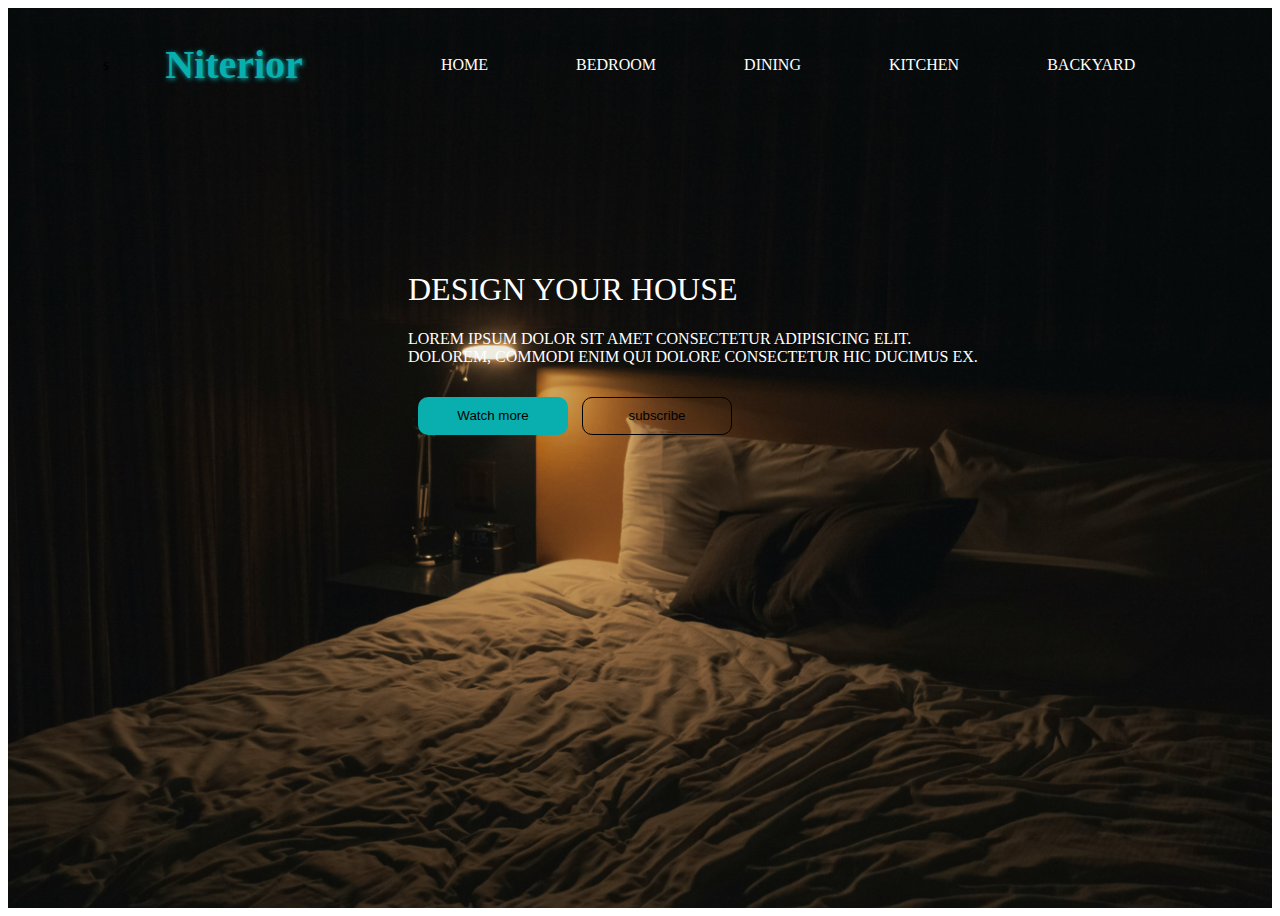
<file: index.html>
<!DOCTYPE html>
<html lang="en">
<head>
  <meta charset="UTF-8">
  <meta name="viewport" content="width=device-width, initial-scale=1.0">
  <title>Document</title>
  <link rel="stylesheet" href="style3.css">
</head>
<body>
  <div class="container">
    <div class="navbar">s
    <h2>Niterior</h2>
      <ul>
        <li><a href="#">Home</a></li>
        <li><a href="#">Bedroom</a></li>
        <li><a href="#">Dining</a></li>
        <li><a href="#">Kitchen</a></li>
        <li><a href="#">Backyard</a></li>
      </ul>
    </div>
    <div class="txt">
      <h1>DESIGN YOUR HOUSE</h1>
      <p>Lorem ipsum dolor sit amet consectetur adipisicing elit.   <br>dolorem, commodi enim qui dolore consectetur hic ducimus ex.</p>
      <button class="btn">Watch more</button>
      <button>subscribe</button>
    </div>
  </div>
  
  
</body>
</html>
</file>
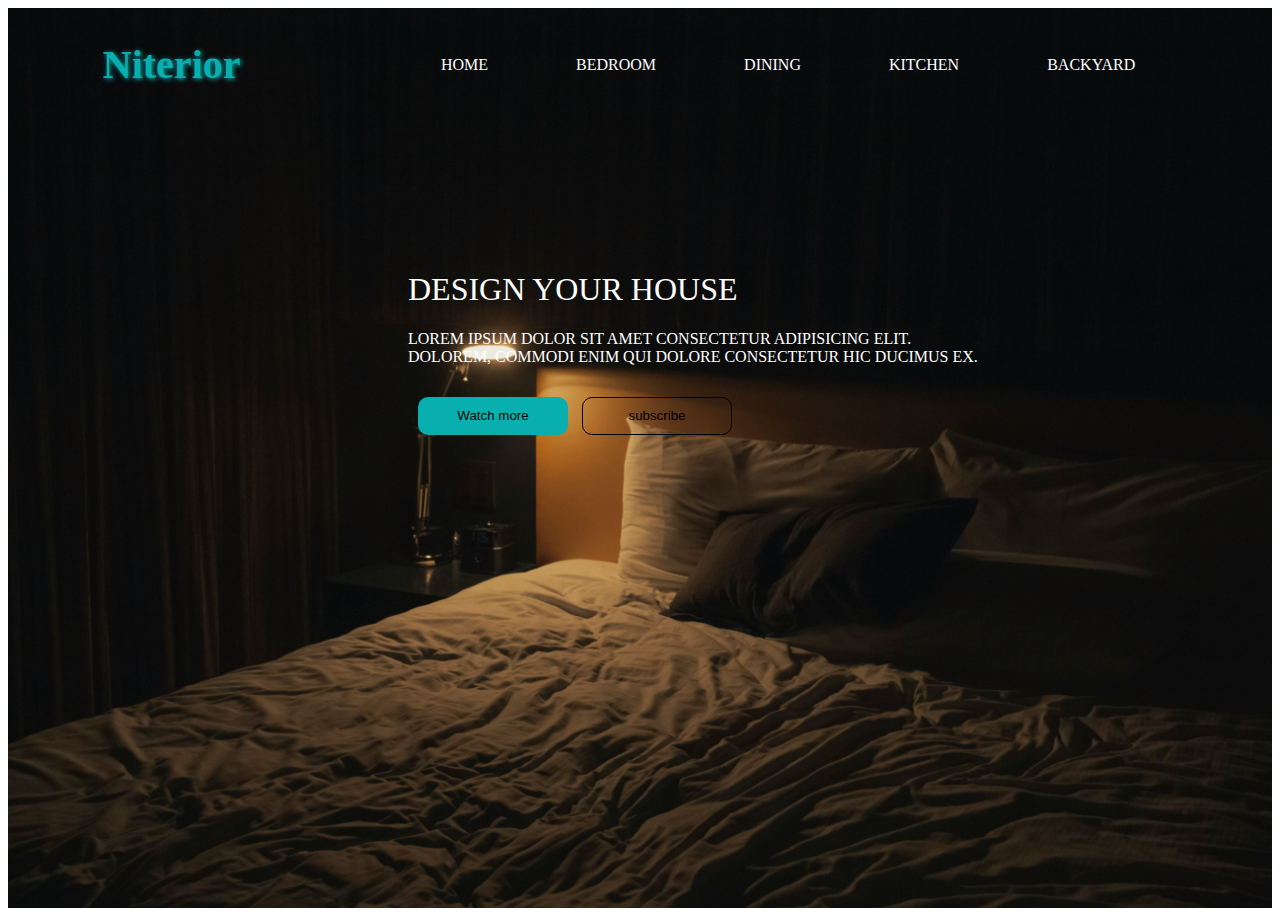
<file: amazon.html>
<!DOCTYPE html>
<html lang="en">
<head>
  <meta charset="UTF-8">
  <meta name="viewport" content="width=device-width, initial-scale=1.0">
  <title>Document</title>
  <link rel="stylesheet" href="style3.css">
</head>
<body>
  <div class="container">
    <div class="navbar">
    <h2>Niterior</h2>
      <ul>
        <li><a href="#">Home</a></li>
        <li><a href="#">Bedroom</a></li>
        <li><a href="#">Dining</a></li>
        <li><a href="#">Kitchen</a></li>
        <li><a href="#">Backyard</a></li>
      </ul>
    </div>
    <div class="txt">
      <h1>DESIGN YOUR HOUSE</h1>
      <p>Lorem ipsum dolor sit amet consectetur adipisicing elit.   <br>dolorem, commodi enim qui dolore consectetur hic ducimus ex.</p>
      <button class="btn">Watch more</button>
      <button>subscribe</button>
    </div>
  </div>
  
  
</body>
</html>
</file>
<file: style3.css>
.container{
  height: 100vh;
  width: 100%;
  background-image: url(room.jpg); 
  background-size: cover;
  background-position: center;
}
nav{
  display: flex;
  align-items: center;
}
.navbar{
  width: 85%;
  margin: auto;
 
  display: flex;
  align-items: center;
  justify-content: space-between;
}
.navbar ul li{
  display: inline-block;
  margin: 0 20px;
  
}
.navbar ul li a{
  text-decoration: none;
  border: 2px solid transparent;
  padding: 10px 20px;
  color: white;
  list-style: none;
  text-transform: uppercase;
  
}
h2{
  font-size: 40px;
  color:rgb(9, 175, 175);
  text-shadow: 1px 1px 5px  rgb(9, 175, 175);
}
.txt{
  margin-left: 400px;
  margin-top: 150px;
  color: white;
 
}
.txt h1{
  font-weight: 300;
}
button{
  border-radius: 10px;;
  height: 38px;
  width: 150px;
  margin-top: 15px;
  border: 1px solid;
  background: none
}
.btn{
  background-color: rgb(9, 175, 175);
  margin: 10px;
  border: none;
}
button:hover{
  background-color: rgb(9, 175, 175);
}
a:hover{
  border: none;
  border-radius: 5px;
  background-color: rgb(9, 175, 175);
  height: 10px;
}
p{
  text-transform: uppercase;

}
</file>
